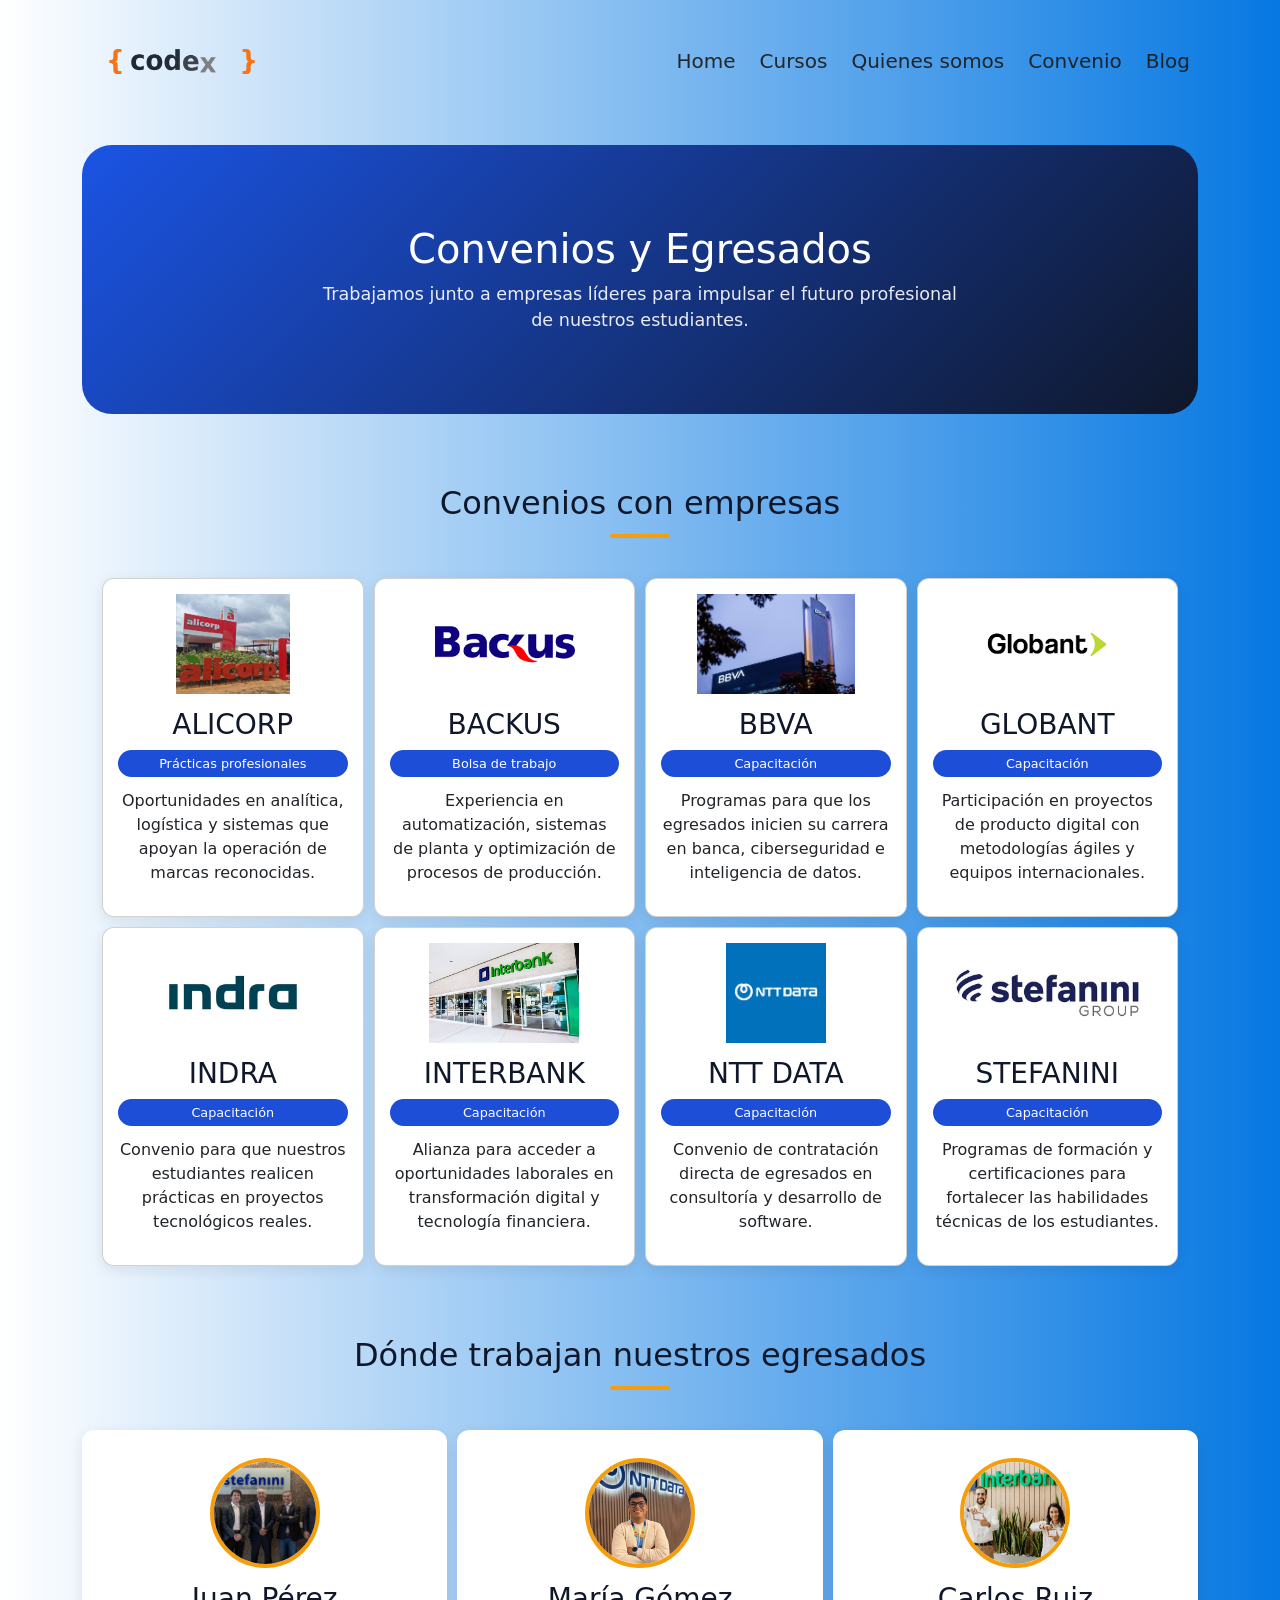
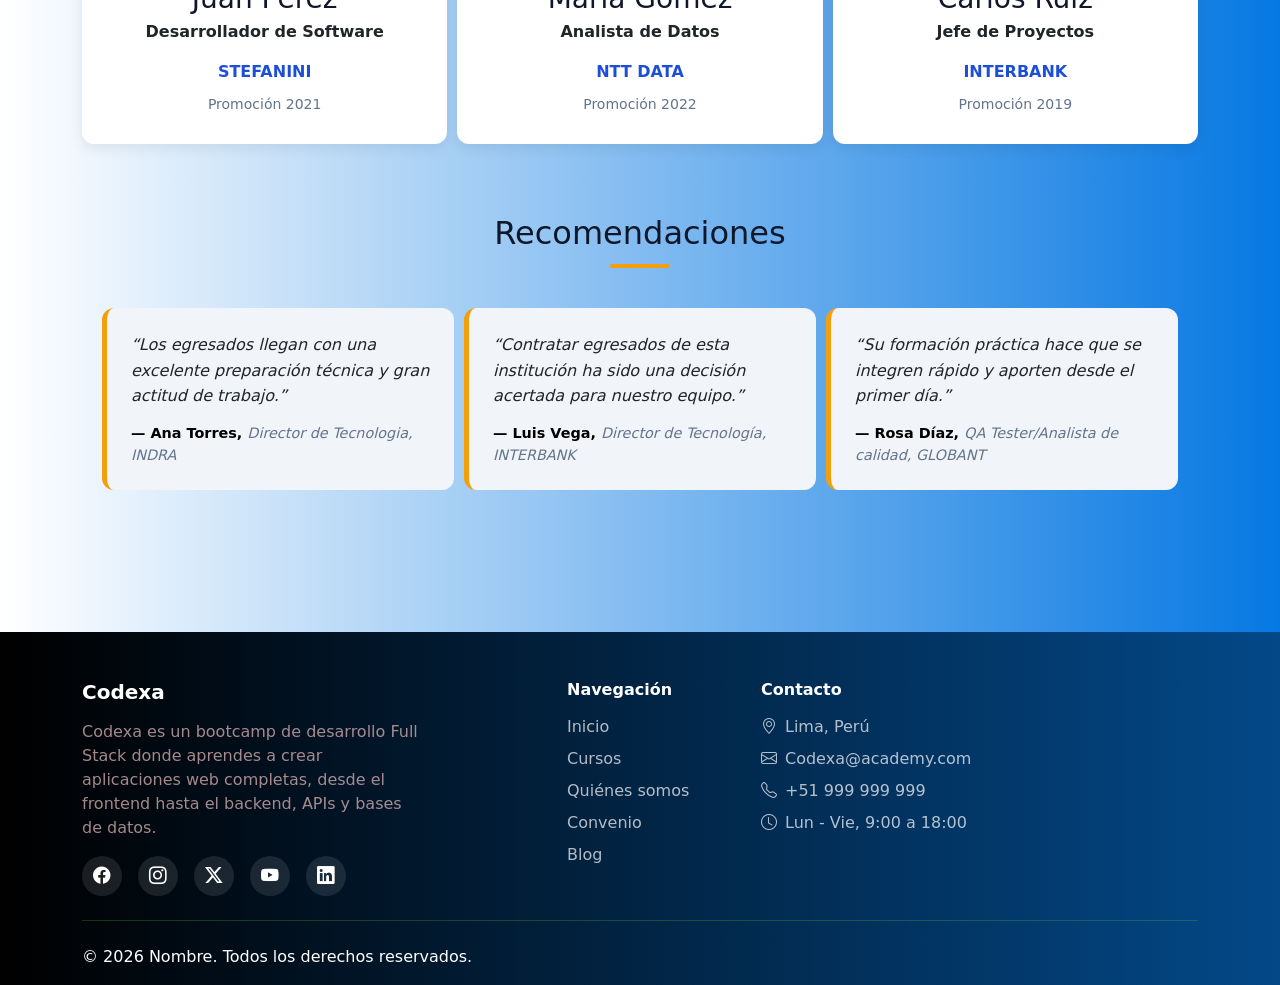
<file: convenio.html>
<!DOCTYPE html>
<html lang="es">
<head>
    <meta charset="UTF-8">
    <meta name="viewport" content="width=device-width, initial-scale=1.0">
    <title>Noticias y contacto</title>
    <link href="https://cdn.jsdelivr.net/npm/bootstrap@5.3.3/dist/css/bootstrap.min.css" rel="stylesheet">
    <link rel="stylesheet" href="noti.css">
    <link rel="stylesheet" href="https://cdn.jsdelivr.net/npm/bootstrap-icons@1.11.3/font/bootstrap-icons.min.css">
</head>
<body>
   <nav class="navbar navbar-expand-lg navbar-dark gh-nav ">
    <div class="container">
      <a class="navbar-brand" href="index.html">
        <img src="./mediaIndex/anipng.gif" alt="" width="200px" height="95px" >
      </a>
      <button class="navbar-toggler" type="button" data-bs-toggle="collapse" data-bs-target="#menu" aria-controls="menu" aria-expanded="false" aria-label="Abrir menú">
        <span class="navbar-toggler-icon"></span>
      </button>
      <div class="collapse navbar-collapse" id="menu">
        <ul class="navbar-nav ms-auto">
          <li class="nav-item"><a class="nav-link" href="index.html">Home</a></li>
          <li class="nav-item"><a class="nav-link" href="Cursos.html">Cursos</a></li>
          <li class="nav-item"><a class="nav-link" href="quienes.html">Quienes somos</a></li>
          <li class="nav-item"><a class="nav-link" href="convenio.html">Convenio</a></li>
          <li class="nav-item"><a class="nav-link" href="blog.html">Blog</a></li>
        </ul>
      </div>
    </div>
  </nav>
  <main class="container py-4">

  <section class="intro">
    <h1>Convenios y Egresados</h1>
    <p>Trabajamos junto a empresas líderes para impulsar el futuro profesional de nuestros estudiantes.</p>
  </section>

  <section class="seccion" id="convenios">
    <h2 class="seccion__titulo">Convenios con empresas</h2>
      <div class="grid">
        <article class="card">
          <img src="convenio/alicorp.jpg" alt="" class="card__logo">
          <h3>ALICORP</h3>
          <span class="etiqueta">Prácticas profesionales</span>
          <p>Oportunidades en analítica, logística y sistemas que apoyan la operación de marcas reconocidas.</p>
        </article>

        <article class="card">
          <img src="convenio/backus.jpg" alt="" class="card__logo">
          <h3>BACKUS</h3>
          <span class="etiqueta">Bolsa de trabajo</span>
          <p>Experiencia en automatización, sistemas de planta y optimización de procesos de producción.</p>
        </article>

        <article class="card">
          <img src="convenio/bbva.jpg" alt="" class="card__logo">
          <h3>BBVA</h3>
          <span class="etiqueta">Capacitación</span>
          <p>Programas para que los egresados inicien su carrera en banca, ciberseguridad e inteligencia de datos.</p>
        </article>

        <article class="card">
          <img src="convenio/globant.jpg" alt="" class="card__logo">
          <h3>GLOBANT</h3>
          <span class="etiqueta">Capacitación</span>
          <p>Participación en proyectos de producto digital con metodologías ágiles y equipos internacionales.</p>
        </article>

        <article class="card">
          <img src="convenio/indra.jpg" alt="" class="card__logo">
          <h3>INDRA</h3>
          <span class="etiqueta">Capacitación</span>
          <p>Convenio para que nuestros estudiantes realicen prácticas en proyectos tecnológicos reales.</p>
        </article>

        <article class="card">
          <img src="convenio/interbank.jpg" alt="" class="card__logo">
          <h3>INTERBANK</h3>
          <span class="etiqueta">Capacitación</span>
          <p>Alianza para acceder a oportunidades laborales en transformación digital y tecnología financiera.</p>
        </article>

        <article class="card">
          <img src="convenio/nttdata.jpg" alt="" class="card__logo">
          <h3>NTT DATA</h3>
          <span class="etiqueta">Capacitación</span>
          <p>Convenio de contratación directa de egresados en consultoría y desarrollo de software.</p>
        </article>

        <article class="card">
          <img src="convenio/stefanini.jpg" alt="" class="card__logo">
          <h3>STEFANINI</h3>
          <span class="etiqueta">Capacitación</span>
          <p>Programas de formación y certificaciones para fortalecer las habilidades técnicas de los estudiantes.</p>
        </article>
        
      </div>
    </section>

    <section id="egresados">
      <h2 class="seccion__titulo">Dónde trabajan nuestros egresados</h2>
      <div class="grid">
        <article class="egresado">
          <img src="convenio/stefaninifoto.jpg" alt="" class="egresado__foto">
          <h3>Juan Pérez</h3>
          <p class="egresado__puesto">Desarrollador de Software</p>
          <p class="egresado__empresa">STEFANINI</p>
          <small>Promoción 2021</small>
        </article>

        <article class="egresado">
          <img src="convenio/nttdatafoto.jpg" alt="" class="egresado__foto">
          <h3>María Gómez</h3>
          <p class="egresado__puesto">Analista de Datos</p>
          <p class="egresado__empresa">NTT DATA</p>
          <small>Promoción 2022</small>
        </article>

        <article class="egresado">
          <img src="convenio/interbankfoto.jpg" alt="" class="egresado__foto">
          <h3>Carlos Ruiz</h3>
          <p class="egresado__puesto">Jefe de Proyectos</p>
          <p class="egresado__empresa">INTERBANK</p>
          <small>Promoción 2019</small>
        </article>
      </div>
    </section>

    <section class="seccion" id="recomendaciones">
      <h2 class="seccion__titulo">Recomendaciones</h2>
      <div class="grid">
        <blockquote class="recomendacion">
          <p>“Los egresados llegan con una excelente preparación técnica y gran actitud de trabajo.”</p>
          <footer>— Ana Torres, <cite>Director de Tecnologia, INDRA</cite></footer>
        </blockquote>

        <blockquote class="recomendacion">
          <p>“Contratar egresados de esta institución ha sido una decisión acertada para nuestro equipo.”</p>
          <footer>— Luis Vega, <cite>Director de Tecnología, INTERBANK</cite></footer>
        </blockquote>

        <blockquote class="recomendacion">
          <p>“Su formación práctica hace que se integren rápido y aporten desde el primer día.”</p>
          <footer>— Rosa Díaz, <cite>QA Tester/Analista de calidad, GLOBANT</cite></footer>
        </blockquote>
      </div>
      <button id="btnSubir" class="btn-subir" aria-label="Volver arriba">
        <i class="bi bi-arrow-up"></i>
      </button>
    </section>

    
  </main>
  <footer class="footer pt-5 pb-3 mt-5">
      <div class="container">
        <div class="row g-5">
          <div class="col-lg-4">
            <h5 class="fw-bold mb-3">Codexa</h5>
            <p class="footer-texto">Codexa es un bootcamp de desarrollo Full Stack donde aprendes a crear aplicaciones web completas, desde el frontend hasta el backend, APIs y bases de datos.</p>
            <div class="d-flex gap-3">
              <a href="#" class="icons" aria-label="Facebook"><i class="bi bi-facebook"></i></a>
              <a href="#" class="icons" aria-label="Instagram"><i class="bi bi-instagram"></i></a>
              <a href="#" class="icons" aria-label="X"><i class="bi bi-twitter-x"></i></a>
              <a href="#" class="icons" aria-label="YouTube"><i class="bi bi-youtube"></i></a>
              <a href="#" class="icons" aria-label="LinkedIn"><i class="bi bi-linkedin"></i></a>
            </div>
          </div>

          <div class="col-6 col-lg-2 offset-lg-1">
            <h6 class="fw-bold mb-3">Navegación</h6>
            <ul class="list-unstyled footer-lista">
              <li><a href="index.html">Inicio</a></li>
              <li><a href="Cursos.html">Cursos</a></li>
              <li><a href="quienes.html">Quiénes somos</a></li>
              <li><a href="convenio.html">Convenio</a></li>
              <li><a href="blog.html">Blog</a></li>
            </ul>
          </div>

          <div class="col-12 col-sm-6 col-lg-4">
            <h6 class="fw-bold mb-3">Contacto</h6>
            <ul class="list-unstyled footer-lista">
              <li><i class="bi bi-geo-alt me-2"></i>Lima, Perú</li>
              <li><i class="bi bi-envelope me-2"></i>Codexa@academy.com</li>
              <li><i class="bi bi-telephone me-2"></i>+51 999 999 999</li>
              <li><i class="bi bi-clock me-2"></i>Lun - Vie, 9:00 a 18:00</li>
            </ul>
          </div>
        </div>
          <hr class="footer-linea my-4">
          <span>&copy; 2026 Nombre. Todos los derechos reservados.</span>
      </div>
    </footer>
  <script src="https://cdn.jsdelivr.net/npm/bootstrap@5.3.3/dist/js/bootstrap.bundle.min.js"></script>
  <script src="convenio.js"></script>
</body>
</html>
</file>
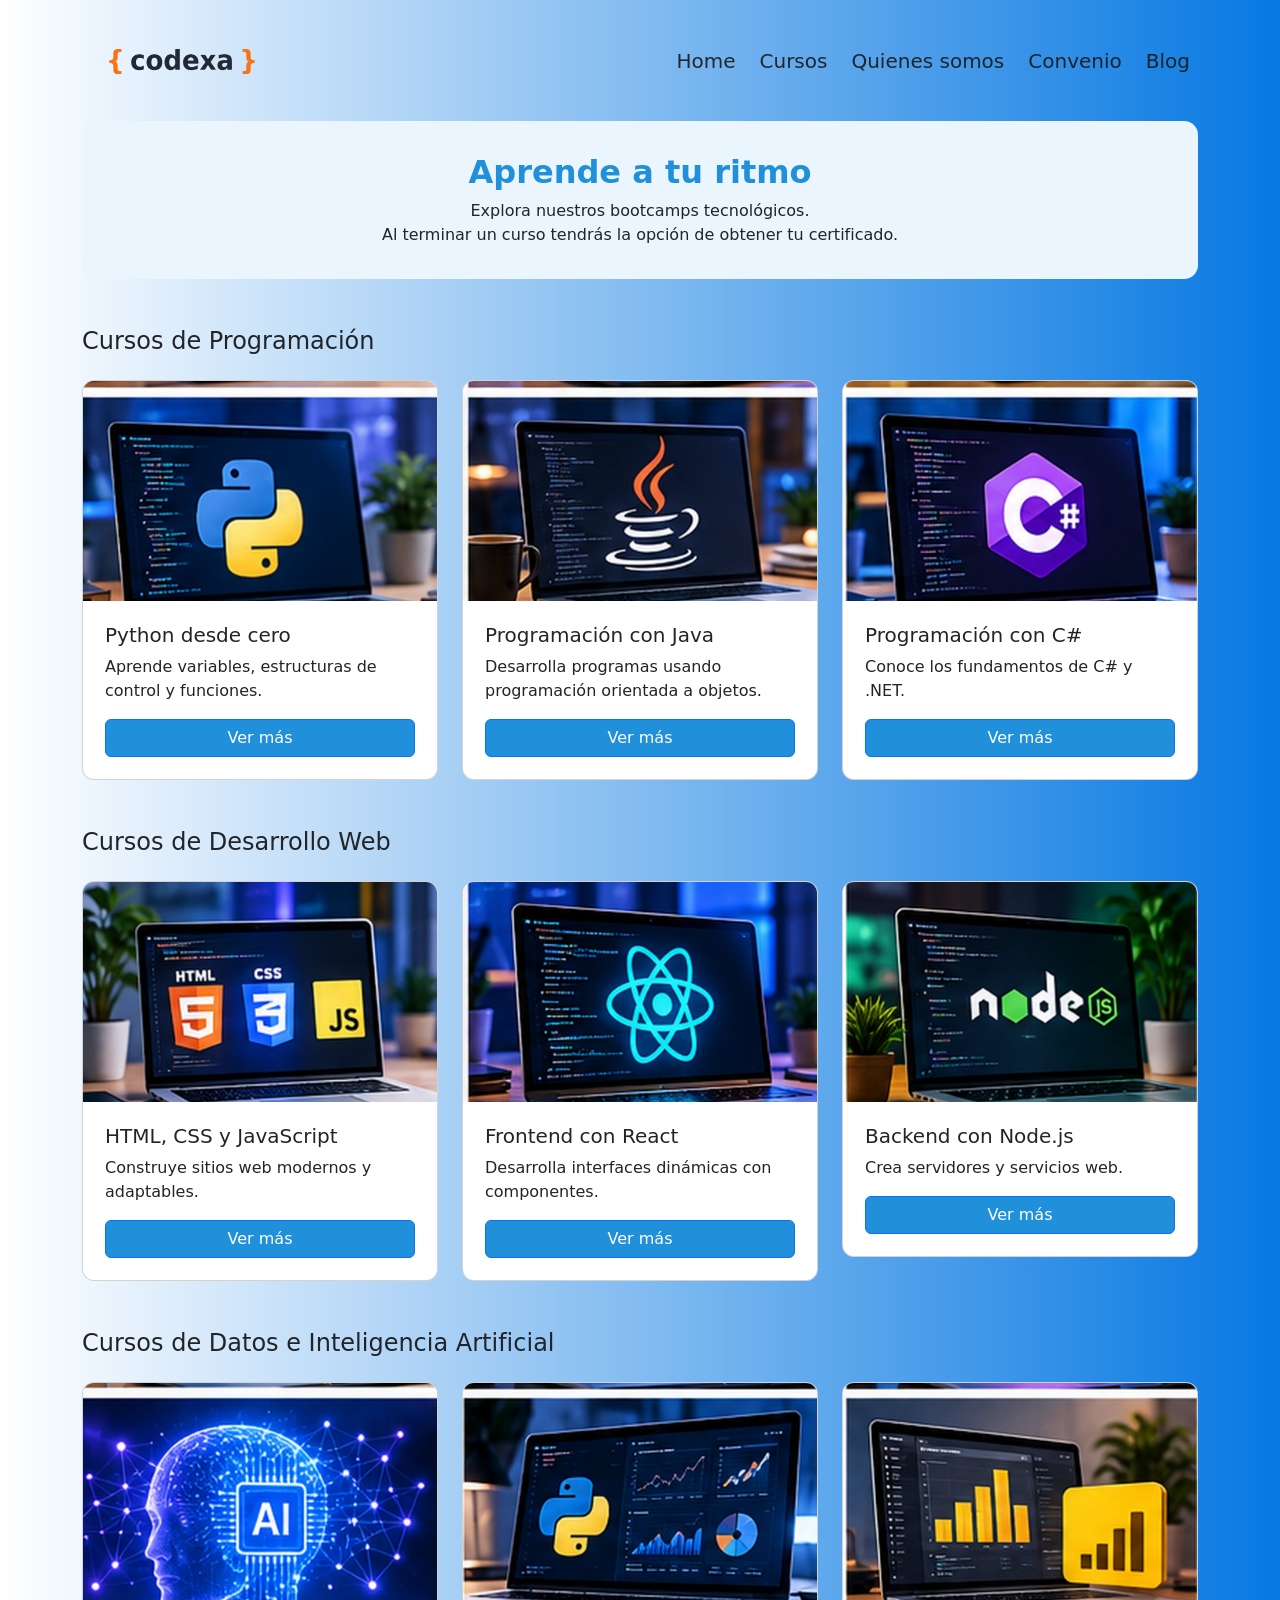
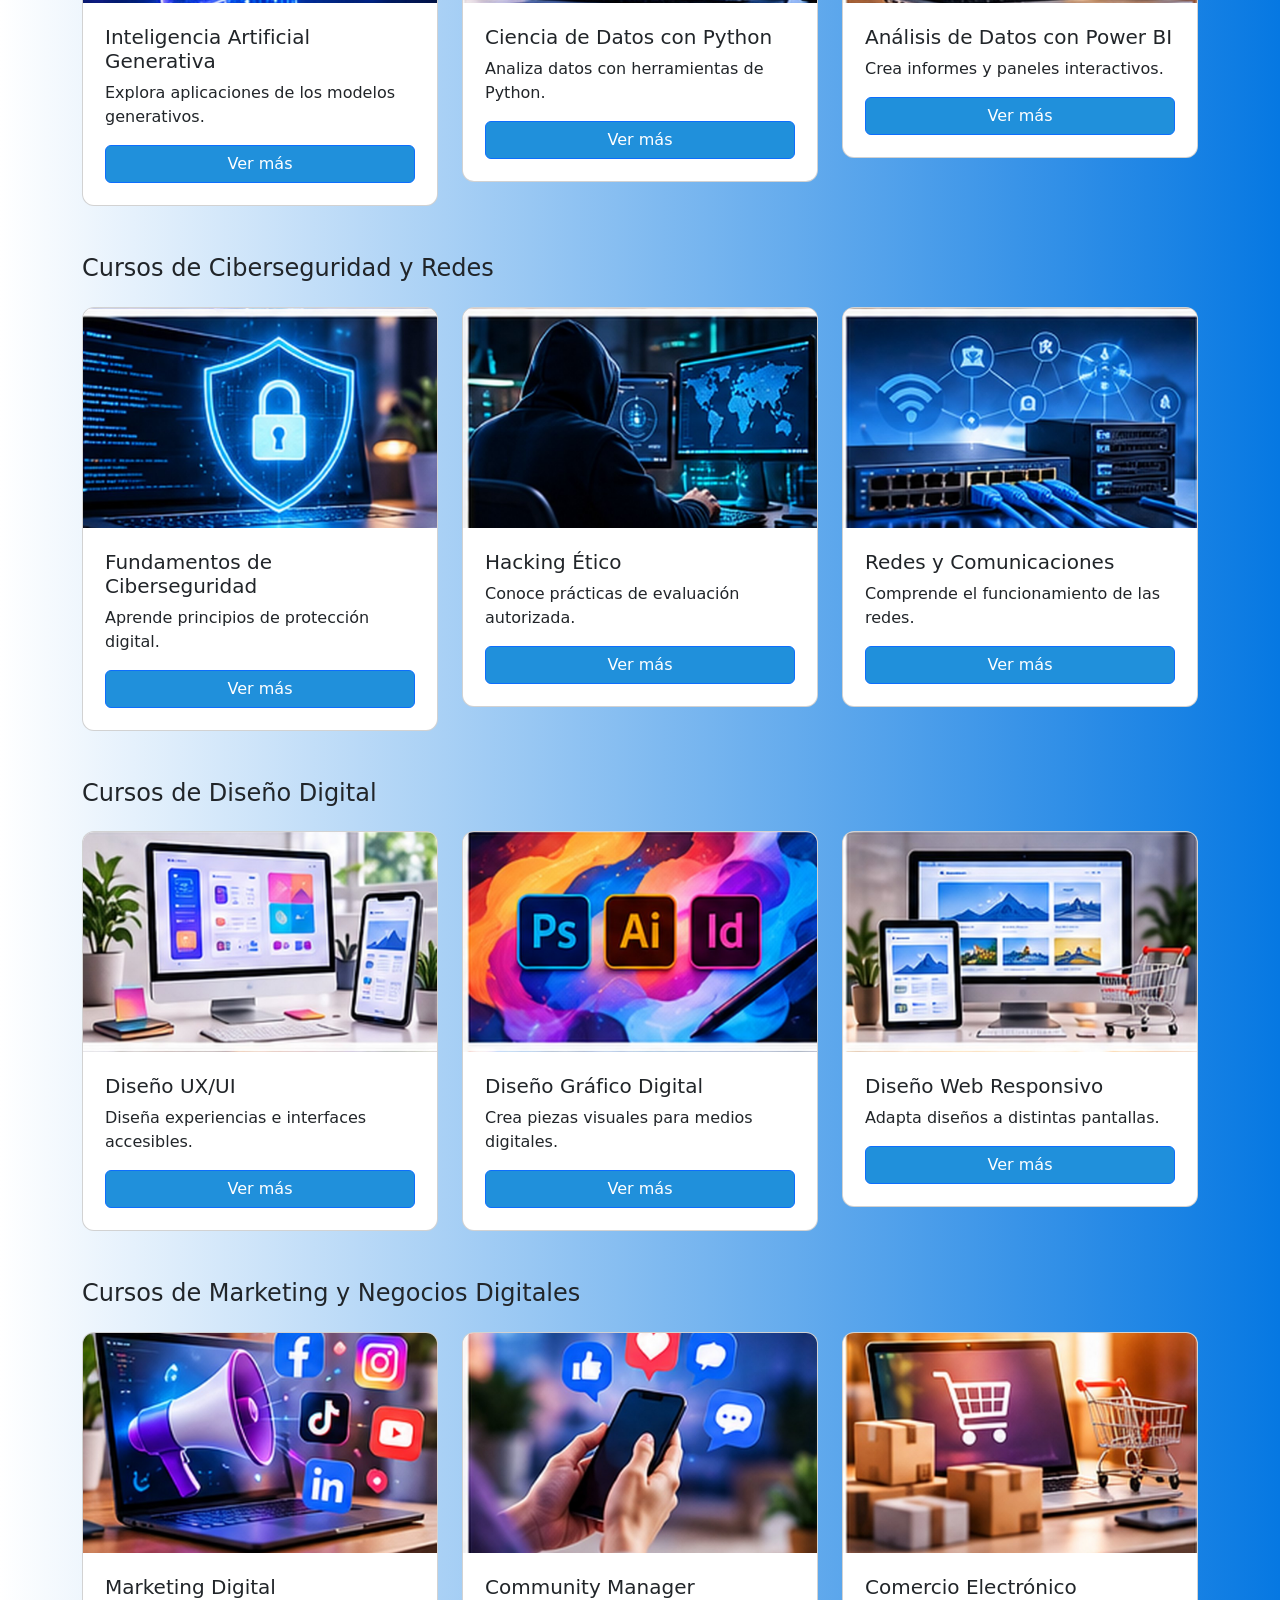
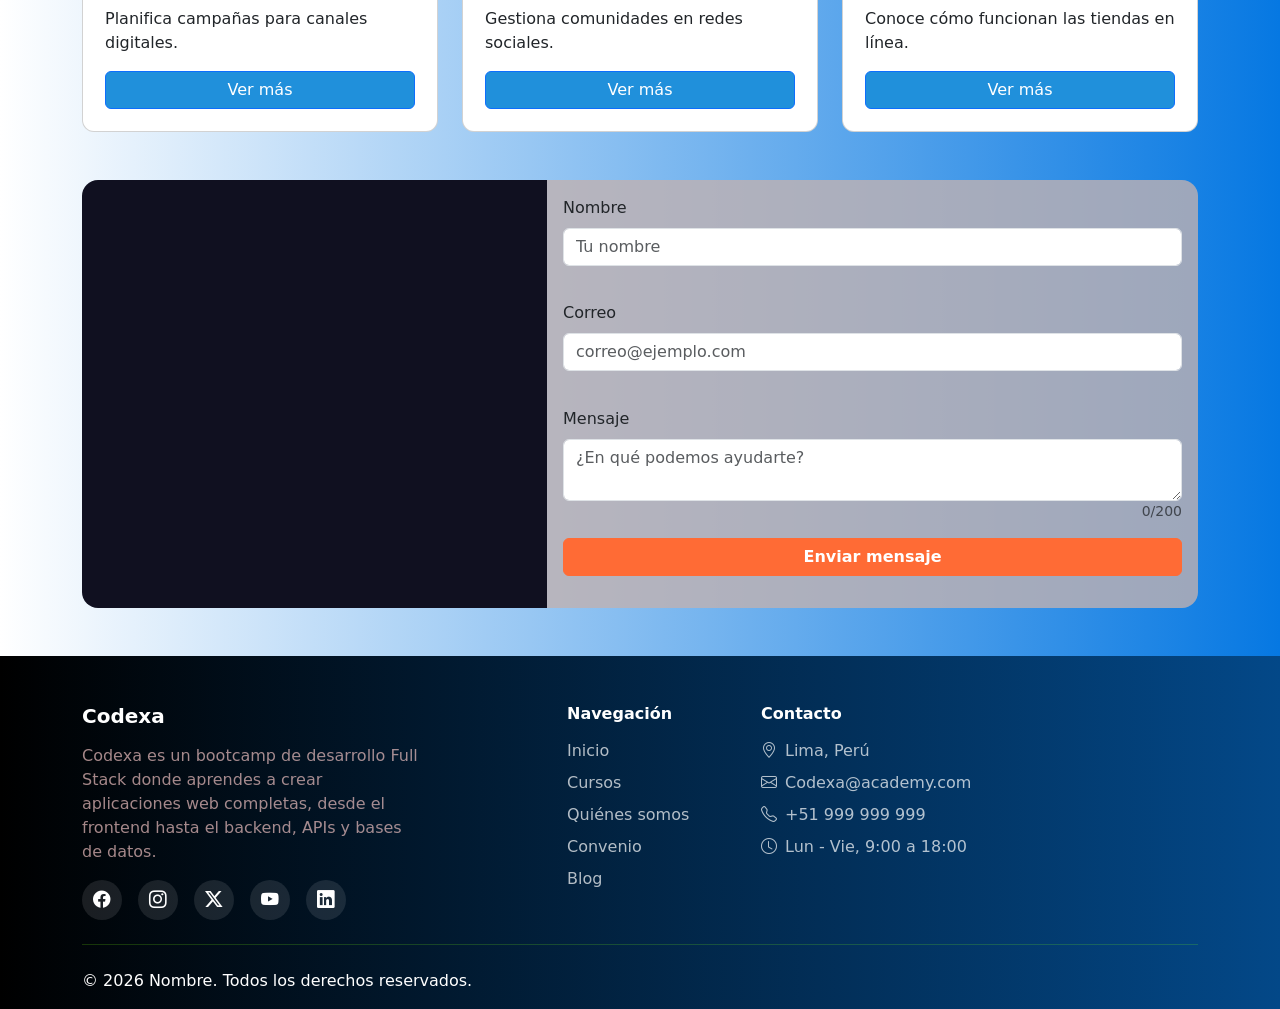
<file: Cursos.html>
<!DOCTYPE html>
<html lang="es">
<head>
    <meta charset="UTF-8">
    <meta name="viewport" content="width=device-width, initial-scale=1.0">
    <title>Cursos</title>
    <link href="https://cdn.jsdelivr.net/npm/bootstrap@5.3.3/dist/css/bootstrap.min.css" rel="stylesheet">
    <link rel="stylesheet" href="catalogo.css">
    <link rel="stylesheet" href="https://cdn.jsdelivr.net/npm/bootstrap-icons@1.11.3/font/bootstrap-icons.min.css">
</head>
<body>
   <nav class="navbar navbar-expand-lg navbar-dark gh-nav ">
    <div class="container">
      <a class="navbar-brand" href="index.html">
        <img src="./mediaIndex/anipng.gif" alt="" width="200px" height="95px" >
      </a>
      <button class="navbar-toggler" type="button" data-bs-toggle="collapse" data-bs-target="#menu" aria-controls="menu" aria-expanded="false" aria-label="Abrir menú">
        <span class="navbar-toggler-icon"></span>
      </button>
      <div class="collapse navbar-collapse" id="menu">
        <ul class="navbar-nav ms-auto">
          <li class="nav-item"><a class="nav-link" href="index.html">Home</a></li>
          <li class="nav-item"><a class="nav-link" href="Cursos.html">Cursos</a></li>
          <li class="nav-item"><a class="nav-link" href="quienes.html">Quienes somos</a></li>
          <li class="nav-item"><a class="nav-link" href="convenio.html">Convenio</a></li>
          <li class="nav-item"><a class="nav-link" href="blog.html">Blog</a></li>
        </ul>
      </div>
    </div>
  </nav>
      
  <main class="container">

<!-- TRABAJADO POR PAOLA -->
    <div class="banner-cursos text-center mb-5"> <!-- BANNER DE DESCRIPCION -->
      <h2>Aprende a tu ritmo</h2>
      <p class="mb-0">Explora nuestros bootcamps tecnológicos. <br>
                      Al terminar un curso tendrás la opción de obtener tu certificado.</p>
    </div>
    <!-- SECCCION DE CATALOGO DE CUSOS  -->
    <section class="seccion-cursos mb-5"> <!-- Categoría 1: Cusos de Programación -->
      <h2 class="mb-4">Cursos de Programación</h2>
      <div class="row g-4">

        <div class="col-12 col-md-4">  <!-- Tarjeta Curso Python -->
          <article class="card curso-card">
            <img src="imagenes/python.jpg" class="card-img-top" alt="Imagen de Python desde cero" loading="lazy">
            <div class="card-body d-flex flex-column">
              <h3 class="card-title h5">Python desde cero</h3>
              <p class="card-text">Aprende variables, estructuras de control y funciones.</p>
             <button type="button" class="btn btn-primary mt-auto ver-mas"
                    data-detalle="Aprende los fundamentos de la programación utilizando Python, uno de los lenguajes más utilizados en el desarrollo de software.
                    Durante el curso conocerás variables, tipos de datos, operadores, estructuras condicionales, bucles y funciones. Realizarás ejercicios prácticos 
                    para desarrollar tu lógica de programación y crear pequeños programas que resuelvan problemas cotidianos. Está dirigido a estudiantes y personas 
                    que desean iniciarse en el mundo de la programación sin conocimientos previos."> Ver más </button>
            </div>
          </article>
        </div>

        <div class="col-12 col-md-4"> <!-- Tarjeta Curso Java -->
          <article class="card curso-card h-100">
            <img src="imagenes/java.jpg" class="card-img-top" alt="Imagen de Programación con Java" loading="lazy">
            <div class="card-body d-flex flex-column">
              <h3 class="card-title h5">Programación con Java</h3>
              <p class="card-text">Desarrolla programas usando programación orientada a objetos.</p>
              <button type="button" class="btn btn-primary mt-auto ver-mas"
                    data-detalle="Descubre cómo desarrollar aplicaciones utilizando Java y los principios de la programación orientada a objetos. 
                    Aprenderás a trabajar con variables, estructuras de control, métodos, clases, objetos, encapsulamiento y herencia. Mediante ejercicios 
                    prácticos, fortalecerás tus habilidades para construir programas organizados y reutilizables. Este curso está dirigido a estudiantes que
                    desean ampliar sus conocimientos de programación y conocer las bases del desarrollo de aplicaciones."> Ver más </button>
            </div>
          </article>
        </div>

        <div class="col-12 col-md-4">  <!-- Tarjeta Curso C# -->
          <article class="card curso-card  h-100">
            <img src="imagenes/csharp.jpg" class="card-img-top" alt="Imagen de Programación con C#" loading="lazy">
            <div class="card-body d-flex flex-column">
              <h3 class="card-title h5">Programación con C#</h3>
              <p class="card-text">Conoce los fundamentos de C# y .NET.</p>
              <button type="button" class="btn btn-primary mt-auto ver-mas"
                    data-detalle="Conoce los fundamentos de C# y su aplicación en el desarrollo de software utilizando el entorno .NET. Aprenderás sobre 
                    variables, operadores, estructuras de control, métodos, clases y programación orientada a objetos. Desarrollarás pequeños proyectos 
                    para comprender cómo funcionan las aplicaciones y mejorar tu capacidad para resolver problemas mediante código. Recomendado para estudiantes 
                    interesados en el desarrollo de aplicaciones de escritorio y otros sistemas informáticos."> Ver más </button>
            </div>
          </article>
        </div>
      </div>
    </section>
   
    <section class="seccion-cursos mb-5">   <!-- CATEGORIA 2: CURSOS DE DESARROLLO WEB -->
      <h2 class="mb-4">Cursos de Desarrollo Web</h2>
      <div class="row g-4">
        <div class="col-12 col-md-4">    <!-- TARJETA CURSO DE HTML, CSS Y JS -->
          <article class="card curso-card">
            <img src="imagenes/html-css-js.jpg" class="card-img-top" alt="Imagen de HTML, CSS y JavaScript" loading="lazy">
            <div class="card-body d-flex flex-column">
              <h3 class="card-title h5">HTML, CSS y JavaScript</h3>
              <p class="card-text">Construye sitios web modernos y adaptables.</p>
              <button type="button" class="btn btn-primary mt-auto ver-mas"
                    data-detalle="Aprende a crear páginas web modernas utilizando las tres tecnologías fundamentales del desarrollo web. Con HTML organizarás el
                    contenido de una página, con CSS personalizarás colores, tamaños y distribuciones, y con JavaScript incorporarás funcionalidades interactivas. 
                    Como proyecto práctico, desarrollarás un sitio web adaptable a diferentes dispositivos. Ideal para principiantes que desean aprender a diseñar y 
                    construir sus propias páginas web."> Ver más </button>
            </div>
          </article>
        </div>

        <div class="col-12 col-md-4">   <!-- TARJETA CURSO REACT -->
          <article class="card curso-card">
            <img src="imagenes/react.jpg" class="card-img-top" alt="Imagen de Frontend con React" loading="lazy">
            <div class="card-body d-flex flex-column">
              <h3 class="card-title h5">Frontend con React</h3>
              <p class="card-text">Desarrolla interfaces dinámicas con componentes.</p>
              <button type="button" class="btn btn-primary mt-auto ver-mas"
                    data-detalle="Aprende a desarrollar interfaces web dinámicas utilizando React, una biblioteca de JavaScript. Conocerás los componentes,
                    propiedades, estados, eventos y la organización de aplicaciones frontend. Realizarás ejercicios prácticos para construir interfaces reutilizables
                    y mejorar la interacción con los usuarios. Está dirigido a estudiantes que ya poseen conocimientos básicos de HTML, CSS y JavaScript y desean
                    avanzar en el desarrollo web."> Ver más </button>
            </div>
          </article>
        </div>

        <div class="col-12 col-md-4">   <!-- TARJETA CURSO NODE -->
          <article class="card curso-card">
            <img src="imagenes/nodejs.jpg" class="card-img-top" alt="Imagen de Backend con Node.js" loading="lazy">
            <div class="card-body d-flex flex-column">
              <h3 class="card-title h5">Backend con Node.js</h3>
              <p class="card-text">Crea servidores y servicios web.</p>
              <button type="button" class="btn btn-primary mt-auto ver-mas"
                    data-detalle="Descubre cómo desarrollar la parte interna de las aplicaciones web utilizando Node.js. Aprenderás a crear servidores, manejar
                    solicitudes HTTP, organizar rutas y desarrollar servicios que permitan intercambiar información entre el cliente y el servidor. También 
                    conocerás conceptos básicos de las API. Este curso está recomendado para estudiantes que desean comprender cómo funcionan las aplicaciones 
                    web más allá de su interfaz visual."> Ver más </button>
            </div>
          </article>
        </div>
      </div>
    </section> 

    <section class="seccion-cursos mb-5">  <!-- CATEGORIA: CIENCIA DE DATOS E IA -->
      <h2 class="mb-4">Cursos de Datos e Inteligencia Artificial</h2>
      <div class="row g-4">
      
        <div class="col-12 col-md-4">  <!-- TARJETA CURSO DE IA GENERATIVA -->
          <article class="card curso-card">
            <img src="imagenes/ia-generativa.jpg" class="card-img-top" alt="Imagen de Inteligencia Artificial Generativa" loading="lazy">
            <div class="card-body d-flex flex-column">
              <h3 class="card-title h5">Inteligencia Artificial Generativa</h3>
              <p class="card-text">Explora aplicaciones de los modelos generativos.</p>
              <button type="button" class="btn btn-primary mt-auto ver-mas"
                    data-detalle="Explora los fundamentos de la inteligencia artificial generativa y sus aplicaciones en la creación de textos, imágenes y 
                    contenido digital. Conocerás conceptos como modelos generativos, instrucciones o prompts y uso responsable de herramientas de inteligencia 
                    artificial. Mediante actividades prácticas, aprenderás a aprovechar estas tecnologías para mejorar procesos de estudio, creatividad y
                    productividad. Dirigido a estudiantes y profesionales interesados en las nuevas tecnologías."> Ver más </button>
            </div>
          </article>
        </div>

        <div class="col-12 col-md-4">  <!-- TARJETA CURSO CIENCIA DE DATOS -->
          <article class="card curso-card">
            <img src="imagenes/ciencia-datos.jpg" class="card-img-top" alt="Imagen de Ciencia de Datos con Python" loading="lazy">
            <div class="card-body d-flex flex-column">
              <h3 class="card-title h5">Ciencia de Datos con Python</h3>
              <p class="card-text">Analiza datos con herramientas de Python.</p>
              <button type="button" class="btn btn-primary mt-auto ver-mas"
                    data-detalle="Aprende a analizar e interpretar información utilizando Python y herramientas de análisis de datos. Conocerás conceptos 
                    de limpieza, organización, exploración y visualización de datos. Trabajarás con bibliotecas como Pandas y Matplotlib para identificar 
                    patrones y presentar resultados mediante gráficos. Como actividad práctica, desarrollarás un pequeño análisis de datos. Recomendado para 
                    estudiantes interesados en la tecnología, estadística y toma de decisiones basada en información."> Ver más </button>
            </div>
          </article>
        </div>

        <div class="col-12 col-md-4"> <!-- TARJETA CURSO DATOS CON POWER BI -->
          <article class="card curso-card">
            <img src="imagenes/powerbi.jpg" class="card-img-top" alt="Imagen de Análisis de Datos con Power BI" loading="lazy">
            <div class="card-body d-flex flex-column">
              <h3 class="card-title h5">Análisis de Datos con Power BI</h3>
              <p class="card-text">Crea informes y paneles interactivos.</p>
              <button type="button" class="btn btn-primary mt-auto ver-mas"
                    data-detalle="Aprende a transformar información en reportes visuales utilizando Microsoft Power BI. Conocerás cómo importar datos,
                    organizar tablas, crear gráficos y diseñar paneles interactivos que faciliten la interpretación de resultados. Mediante ejercicios
                    prácticos, elaborarás un dashboard para representar indicadores y apoyar la toma de decisiones. Está dirigido a estudiantes y personas 
                    interesadas en el análisis de información empresarial."> Ver más </button>
            </div>
          </article>
        </div>
      </div>
    </section>
    
    <section class="seccion-cursos mb-5">  <!-- Categoría 4: Ciberseguridad y Redes -->
      <h2 class="mb-4">Cursos de Ciberseguridad y Redes</h2>
      <div class="row g-4">

        <div class="col-12 col-md-4">    <!-- Tarjeta de curso de Ciberseguridad -->
          <article class="card curso-card">
            <img src="imagenes/ciberseguridad.jpg" class="card-img-top" alt="Imagen de Fundamentos de Ciberseguridad" loading="lazy">
            <div class="card-body d-flex flex-column">
              <h3 class="card-title h5">Fundamentos de Ciberseguridad</h3>
              <p class="card-text">Aprende principios de protección digital.</p>
              <button type="button" class="btn btn-primary mt-auto ver-mas"
                    data-detalle="Conoce los principios fundamentales de la seguridad informática y la protección de la información digital. Aprenderás 
                    sobre amenazas informáticas, malware, phishing, contraseñas seguras y medidas para proteger dispositivos y cuentas. También 
                    comprenderás la importancia de la confidencialidad, integridad y disponibilidad de los datos. Este curso está dirigido a estudiantes 
                    y usuarios interesados en desarrollar buenas prácticas de seguridad digital."> Ver más </button>
            </div>
          </article>
        </div>

        <div class="col-12 col-md-4"> <!-- Tarjeta de curso de Hacking Etico -->
          <article class="card curso-card">
            <img src="imagenes/hacking-etico.jpg" class="card-img-top" alt="Imagen de Hacking Ético" loading="lazy">
            <div class="card-body d-flex flex-column">
              <h3 class="card-title h5">Hacking Ético</h3>
              <p class="card-text">Conoce prácticas de evaluación autorizada.</p>
              <button type="button" class="btn btn-primary mt-auto ver-mas"
                    data-detalle="Introdución a los conceptos del hacking ético y la evaluación autorizada de la seguridad informática. Conocerás las etapas
                    básicas de una auditoría de seguridad, identificación de vulnerabilidades y análisis de riesgos. Mediante prácticas en entornos controlados,
                    comprenderás cómo detectar debilidades y proponer medidas de protección. Está dirigido a estudiantes interesados en la ciberseguridad y 
                    la protección de sistemas informáticos."> Ver más </button>
            </div>
          </article>
        </div>

        <div class="col-12 col-md-4">   <!-- Tarjeta de Curso de REdes y comunicacionesS -->
          <article class="card curso-card">
            <img src="imagenes/redes.jpg" class="card-img-top" alt="Imagen de Redes y Comunicaciones" loading="lazy">
            <div class="card-body d-flex flex-column">
              <h3 class="card-title h5">Redes y Comunicaciones</h3>
              <p class="card-text">Comprende el funcionamiento de las redes.</p>
              <button type="button" class="btn btn-primary mt-auto ver-mas"
                    data-detalle="Aprende cómo se conectan y comunican los dispositivos dentro de una red informática. Conocerás conceptos como direcciones IP,
                    protocolos de comunicación, redes LAN y WAN, routers y switches. Realizarás ejercicios básicos de configuración y análisis de conexiones
                    para comprender el funcionamiento de las redes. Este curso está recomendado para estudiantes interesados en soporte técnico, infraestructura 
                    y administración de redes."> Ver más </button>
            </div>
          </article>
        </div>
      </div>
    </section>

    <section class="seccion-cursos mb-5">  <!-- Categoría 5: Diseño Digital -->
      <h2 class="mb-4">Cursos de Diseño Digital</h2>
      <div class="row g-4">
        <div class="col-12 col-md-4">  <!-- Tarjeta Curso UX/UI -->
          <article class="card curso-card">
            <img src="imagenes/ux-ui.jpg" class="card-img-top" alt="Imagen de Diseño UX/UI" loading="lazy">
            <div class="card-body d-flex flex-column">
              <h3 class="card-title h5">Diseño UX/UI</h3>
              <p class="card-text">Diseña experiencias e interfaces accesibles.</p>
              <button type="button" class="btn btn-primary mt-auto ver-mas"
                    data-detalle="Aprende los principios del diseño de experiencia de usuario (UX) y de interfaces de usuario (UI). 
                    Conocerás cómo investigar necesidades, organizar contenidos, diseñar pantallas y mejorar la facilidad de uso de aplicaciones y páginas web. 
                    Desarrollarás propuestas visuales y prototipos para representar soluciones digitales. Está dirigido a estudiantes interesados en el diseño 
                    de productos digitales centrados en las personas.."> Ver más </button>
            </div>
          </article>
        </div>

        <div class="col-12 col-md-4">  <!-- Tarjeta de Curso Diseño Grafico Digital-->
          <article class="card curso-card">
            <img src="imagenes/diseno-grafico.jpg" class="card-img-top" alt="Imagen de Diseño Gráfico Digital" loading="lazy">
            <div class="card-body d-flex flex-column">
              <h3 class="card-title h5">Diseño Gráfico Digital</h3>
              <p class="card-text">Crea piezas visuales para medios digitales.</p>
              <button type="button" class="btn btn-primary mt-auto ver-mas"
                    data-detalle="Descubre los fundamentos del diseño gráfico aplicado a medios digitales. Aprenderás conceptos de composición, teoría del color,
                    tipografía, identidad visual y edición de imágenes. Conocerás herramientas de diseño para elaborar afiches, publicaciones para redes sociales 
                    y piezas publicitarias. Como proyecto práctico, crearás una propuesta gráfica para una marca. Ideal para estudiantes interesados en desarrollar
                    su creatividad mediante herramientas digitales."> Ver más </button>
            </div>
          </article>
        </div>

        <div class="col-12 col-md-4">  <!-- Tarjeta curso diseño Web responsivo -->
          <article class="card curso-card">
            <img src="imagenes/responsive.jpg" class="card-img-top" alt="Imagen de Diseño Web Responsivo" loading="lazy">
            <div class="card-body d-flex flex-column">
              <h3 class="card-title h5">Diseño Web Responsivo</h3>
              <p class="card-text">Adapta diseños a distintas pantallas.</p>
              <button type="button" class="btn btn-primary mt-auto ver-mas"
                    data-detalle="Aprende a diseñar páginas web que se adapten correctamente a computadoras, tabletas y teléfonos móviles. Conocerás técnicas de 
                    diseño responsivo utilizando CSS, Flexbox, Grid y consultas de medios (media queries). Mediante ejercicios prácticos, aprenderás a organizar 
                    elementos y ajustar imágenes, textos y menús según el tamaño de la pantalla. Recomendado para estudiantes con conocimientos básicos de HTML
                    y CSS."> Ver más </button>
            </div>
          </article>
        </div>
      </div>
    </section>

    <section class="seccion-cursos mb-5">   <!-- Categoría 6: Marketing y Negocios Digitales -->
      <h2 class="mb-4">Cursos de Marketing y Negocios Digitales</h2>
      <div class="row g-4">
        <div class="col-12 col-md-4">   <!-- Tarjeta de curso Marketing Digital -->
          <article class="card curso-card">
            <img src="imagenes/marketing.jpg" class="card-img-top" alt="Imagen de Marketing Digital" loading="lazy">
            <div class="card-body d-flex flex-column">
              <h3 class="card-title h5">Marketing Digital</h3>
              <p class="card-text">Planifica campañas para canales digitales.</p>
              <button type="button" class="btn btn-primary mt-auto ver-mas"
                    data-detalle="Aprende los fundamentos del marketing digital y su aplicación en la promoción de productos y servicios por internet. 
                    Conocerás estrategias de contenido, publicidad digital, posicionamiento en buscadores y análisis de resultados. Mediante actividades 
                    prácticas, desarrollarás una propuesta básica de campaña para una marca o emprendimiento. Dirigido a estudiantes, emprendedores y personas 
                    interesadas en los negocios digitales."> Ver más </button>
            </div>
          </article>
        </div>

        <div class="col-12 col-md-4">   <!-- Tarjeta de curso Community Manager -->
          <article class="card curso-card">
            <img src="imagenes/community.jpg" class="card-img-top" alt="Imagen de Community Manager" loading="lazy">
            <div class="card-body d-flex flex-column">
              <h3 class="card-title h5">Community Manager</h3>
              <p class="card-text">Gestiona comunidades en redes sociales.</p>
              <button type="button" class="btn btn-primary mt-auto ver-mas"
                    data-detalle="Aprende a gestionar comunidades digitales y fortalecer la presencia de una marca en redes sociales. Conocerás técnicas de 
                    planificación de publicaciones, creación de contenido, interacción con seguidores y seguimiento de indicadores. Como proyecto práctico, 
                    elaborarás un calendario de publicaciones para una empresa o emprendimiento. Está dirigido a estudiantes interesados en comunicación digital, 
                    redes sociales y marketing."> Ver más </button>
            </div>
          </article>
        </div>

        <div class="col-12 col-md-4">   <!-- Tarjeta de curso Comercio Electronico -->
          <article class="card curso-card">
            <img src="imagenes/ecommerce.jpg" class="card-img-top" alt="Imagen de Comercio Electrónico" loading="lazy">
            <div class="card-body d-flex flex-column">
              <h3 class="card-title h5">Comercio Electrónico</h3>
              <p class="card-text">Conoce cómo funcionan las tiendas en línea.</p>
              <button type="button" class="btn btn-primary mt-auto ver-mas"
                    data-detalle="Descubre cómo funcionan las tiendas virtuales y los principales procesos del comercio electrónico. Aprenderás conceptos relacionados
                    con catálogos digitales, carritos de compra, medios de pago, atención al cliente y estrategias de venta por internet. Mediante ejercicios prácticos,
                    diseñarás una propuesta básica de tienda virtual. Ideal para estudiantes y emprendedores interesados en comercializar productos o servicios mediante
                    plataformas digitales."> Ver más </button>
            </div>
          </article>
        </div>
      </div>
    </section>  
    <!-- FIN DE SECCIONES DE CATALOGO DE CURSOS -->

    <!-- SECCION DE CONTACTO -->
    <section id="contacto" class="contacto row g-0 mb-4"> 
        <div class="col-lg-5 contacto-info">
        <video class="video-contacto" autoplay muted loop playsinline>
          <source src="media/promo_cursos.mp4"  type="video/mp4"></video>
        </div>
      
        <div class="col-lg-7 contacto-form">
          <form id="formContacto" action="https://formsubmit.co/minopepaola@gmail.com" method="POST" novalidate>
            <div class="mb-3">
              <label for="nombre" class="form-label">Nombre</label>
              <input type="text" name="nombre" class="form-control" id="nombre" placeholder="Tu nombre">
              <div class="error-texto" id="errorNombre"></div>
            </div>
      
            <div class="mb-3">
              <label for="correo" class="form-label">Correo</label>
              <input type="email" name="email" class="form-control" id="correo" placeholder="correo@ejemplo.com">
              <div class="error-texto" id="errorCorreo"></div>
            </div>
      
            <div class="mb-3">
              <label for="mensaje" class="form-label">Mensaje</label>
              <textarea class="form-control" name="mensaje" id="mensaje" rows="2" maxlength="200" placeholder="¿En qué podemos ayudarte?"></textarea>
              <div class="d-flex justify-content-between">
                <div class="error-texto" id="errorMensaje"></div>
                <small class="text-muted"><span id="contador">0</span>/200</small>
              </div>
            </div>
      
            <button type="submit" class="btn btn-naranja w-100">Enviar mensaje</button>
            <div id="respuesta" class="mt-3"></div>
          </form>
        </div>
      </section>  
      <!-- CIERRA SECCION DE CONTACTO -->

      <!-- VENTANA CONFIRMACION DE FORMULARIO -->
      <div class="modal fade" id="modalEnvio" tabindex="-1" aria-hidden="true">
        <div class="modal-dialog modal-dialog-centered modal-sm">
          <div class="modal-content text-center p-4">
            <div id="modalContenido"></div>
          </div>
        </div>
      </div>
      <button id="btnSubir" class="btn-subir" aria-label="Volver arriba">
        <i class="bi bi-arrow-up"></i>
      </button>
  </main>

  <footer class="footer pt-5 pb-3 mt-5">
      <div class="container">
        <div class="row g-5">
          <!-------------------------- Marca -------------------->
          <div class="col-lg-4">
            <h5 class="fw-bold mb-3">Codexa</h5>
            <p class="footer-texto">Codexa es un bootcamp de desarrollo Full Stack donde aprendes a crear aplicaciones web completas, desde el frontend hasta el backend, APIs y bases de datos.</p>
            <div class="d-flex gap-3">
              <a href="#" class="icons" aria-label="Facebook"><i class="bi bi-facebook"></i></a>
              <a href="#" class="icons" aria-label="Instagram"><i class="bi bi-instagram"></i></a>
              <a href="#" class="icons" aria-label="X"><i class="bi bi-twitter-x"></i></a>
              <a href="#" class="icons" aria-label="YouTube"><i class="bi bi-youtube"></i></a>
              <a href="#" class="icons" aria-label="LinkedIn"><i class="bi bi-linkedin"></i></a>
            </div>
          </div>

          <!------------------ Enlaces ---------------->
          <div class="col-6 col-lg-2 offset-lg-1">
            <h6 class="fw-bold mb-3">Navegación</h6>
            <ul class="list-unstyled footer-lista">
              <li><a href="index.html">Inicio</a></li>
              <li><a href="Cursos.html">Cursos</a></li>
              <li><a href="quienes.html">Quiénes somos</a></li>
              <li><a href="convenio.html">Convenio</a></li>
              <li><a href="blog.html">Blog</a></li>
            </ul>
          </div>

          <!------------------------ Contacto ------------------>
          <div class="col-12 col-sm-6 col-lg-4">
            <h6 class="fw-bold mb-3">Contacto</h6>
            <ul class="list-unstyled footer-lista">
              <li><i class="bi bi-geo-alt me-2"></i>Lima, Perú</li>
              <li><i class="bi bi-envelope me-2"></i>Codexa@academy.com</li>
              <li><i class="bi bi-telephone me-2"></i>+51 999 999 999</li>
              <li><i class="bi bi-clock me-2"></i>Lun - Vie, 9:00 a 18:00</li>
            </ul>
          </div>
        </div>
          <hr class="footer-linea my-4">
          <span>&copy; 2026 Nombre. Todos los derechos reservados.</span>
      </div>
    </footer>
  <script src="https://cdn.jsdelivr.net/npm/bootstrap@5.3.3/dist/js/bootstrap.bundle.min.js"></script>
  <script src="cursos.js"></script> <!-- AGREGADO  -->
</body>
</html>
</file>
<file: noti.css>
body{
  background: linear-gradient(90deg, #ffffff, #0678e2);
}
.gh-nav {
  background: linear-gradient(90deg, #ffffff, #0678e2);
  --bs-navbar-color: rgba(27, 26, 26, 0.918);
  --bs-navbar-hover-color: #fff;
  --bs-navbar-active-color: #fff;
}

.gh-nav .nav-link:hover,
.gh-nav .nav-link.active {
  box-shadow: inset 0 -3px 0 #540bff;
}

.navbar-nav{
  font-size: 20px;
  gap: 0.5rem;
}

.intro {
  text-align: center;
  padding: 80px 20px;
  background: linear-gradient(135deg, #1b54e4, #0f172a);
  color: #fff;
  border-radius: 30px;
}

.intro p {
  max-width: 650px;
  margin: 0 auto;
  font-size: 1.1rem;
  opacity: 0.9;
}

.seccion {
  padding: 70px 20px;
  max-width: 1200px;
  margin: 0 auto;
}

.seccion--alt {
  max-width: none;
  background: #f1f5f9;
}

.seccion--alt > * {
  max-width: 1200px;
  margin-left: auto;
  margin-right: auto;
}

.seccion__titulo {
  text-align: center;
  font-size: 2rem;
  color: #0f172a;
  margin-bottom: 40px;
  position: relative;
}

.seccion__titulo::after {
  content: "";
  display: block;
  width: 60px;
  height: 4px;
  background: #f59e0b;
  margin: 12px auto 0;
  border-radius: 2px;
}

.grid {
  display: grid;
  grid-template-columns: repeat(auto-fit, minmax(260px, 1fr));
  gap: 10px;
}

.card {
  background: #fff;
  padding: 15px 15px;
  border-radius: 12px;
  box-shadow: 0 4px 14px rgba(0, 0, 0, 0.08);
  text-align: center;
  transition: transform 0.25s, box-shadow 0.25s;
}

.card:hover {
  transform: translateY(-6px);
  box-shadow: 0 10px 24px rgba(0, 0, 0, 0.14);
}

.card__logo {
  width: 100%;
  height: 100px;
  object-fit: contain;
  margin-bottom: 14px;
}

.card h3 {
  color: #0f172a;
  margin-bottom: 8px;
}

.etiqueta {
  display: inline-block;
  background: #1d4ed8;
  color: #fff;
  font-size: 0.8rem;
  padding: 4px 12px;
  border-radius: 20px;
  margin-bottom: 12px;
}

.egresado {
  background: #fff;
  padding: 28px 20px;
  border-radius: 12px;
  box-shadow: 0 4px 14px rgba(0, 0, 0, 0.08);
  text-align: center;
  transition: transform 0.25s;
}

.egresado:hover {
  transform: translateY(-6px);
  cursor: pointer;
}

.egresado__foto {
  width: 110px;
  height: 110px;
  border-radius: 50%;
  object-fit: cover;
  border: 4px solid #f59e0b;
  margin-bottom: 14px;
}

.egresado h3 {
  color: #0f172a;
  margin-bottom: 4px;
}

.egresado__puesto {
  font-weight: 600;
}

.egresado__empresa {
  color: #1d4ed8;
  font-weight: 600;
  margin: 4px 0 8px;
}

.egresado small {
  color: #64748b;
}

.recomendacion {
  background: #f1f5f9;
  border-left: 5px solid #f59e0b;
  padding: 24px;
  border-radius: 12px;
  margin: 0;
}
.recomendacion:hover {
  transform: translateY(-6px);
  cursor: pointer;
}
.recomendacion p {
  font-style: italic;
  margin-bottom: 14px;
  line-height: 1.6;
}

.recomendacion footer {
  font-weight: 600;
  color: #000000;
  font-size: 0.9rem;
}

.recomendacion cite {
  font-weight: 400;
  color: #64748b;
}

.btn-subir {
  position: fixed;
  right: 1.5rem;
  bottom: 1.5rem;
  width: 48px;
  height: 48px;
  border:2px solid transparent;
  border-radius: 50%;
  background:#540bff;
  color: #fff;
  font-size: 1.3rem;
  display: none;
}
.btn-subir.visible {
  display: block;
}
.btn-subir:hover {
  background: #367eb8;
  border: 2px solid #e0dede;
}


.icons {
  width: 40px;
  height: 40px;
  display: inline-flex;
  align-items: center;
  justify-content: center;
  border-radius: 50%;
  background: rgba(255, 255, 255, .1);
  color: #fff;
  font-size: 1.1rem;
  text-decoration: none;
  transition: background .2s, transform .2s;
}
.icons:hover {
  background: #540bff;
  color: #fff;
  transform: translateY(-3px);
}

.footer {
  background:linear-gradient(90deg, #000000, #034888);
  color: #fff;
}
.footer-texto { 
  color: rgba(235, 191, 191, 0.7); 
}

.footer-lista li { 
  margin-bottom: .5rem; 
  color: rgba(255, 255, 255, .7); 
}
.footer-lista a {
  color: rgba(255, 255, 255, .7);
  text-decoration: none;
}
.footer-lista a:hover { 
  color: #2834d4; 
}

.footer-linea { 
  border-color: rgba(118, 247, 14, 0.2); 
  opacity: 1; 
}
</file>
<file: catalogo.css>
body{
  background: linear-gradient(90deg, #ffffff, #0678e2);
}
.gh-nav {
  background: linear-gradient(90deg, #ffffff, #0678e2);
  --bs-navbar-color: rgba(27, 26, 26, 0.918);
  --bs-navbar-hover-color: #fff;
  --bs-navbar-active-color: #fff;
}

.gh-nav .nav-link:hover,
.gh-nav .nav-link.active {
  box-shadow: inset 0 -3px 0 #540bff;
}
.navbar-nav{
  font-size: 20px;
  gap: 0.5rem;
}

.banner-cursos { 
  background: #eaf5fd;
  border-radius: 14px;
  padding: 32px 16px; 
}
.banner-cursos h2 { 
  color: #2090db; 
  font-weight: 700;
}

.seccion-cursos { 
  margin-bottom: 52px;
 }
.seccion-cursos h2 { 
  font-size: 1.5rem; 
}
.curso-card { 
  border-radius: 12px;
  overflow: hidden; 
  transition: transform .25s ease, box-shadow .25s ease; 
}
.curso-card:hover {
  transform: translateY(-4px);
  box-shadow: 0 8px 20px rgba(0,0,0,.12);
}
.curso-card img { width: 100%;
  height: 220px; object-fit: cover;
}
.curso-card .card-body { 
  padding: 22px;
 }
.curso-card .btn-primary {
  background-color: #2090db; 
}
.curso-card .btn-primary:hover {
  background-color: #176da8;
}
   
.contacto {
  border-radius: 1rem;
  overflow: hidden;
}

.contacto-info {
  padding: 0;
  overflow: hidden;
}

.contacto-form {
  background: #c0b1b1cb;
  padding: 1rem;
}

.btn-naranja {
    background-color: #ff6b35;
    border-color: #ff6b35;
    color: white;
    font-weight: 600;
}

.btn-naranja:hover {
    background-color: #e65a24;
    border-color: #e65a24;
    color: white;
}

.error-texto {
  color: #f1e5e6;
  font-size: .85rem;
  min-height: 1.2rem;
}
.form-control.invalido {
  border-color: #dc3545;
}
.form-control.valido {
  border-color: #198754;
}

.video-contacto {
    width: 100%;
    height: 100%;
    object-fit: contain;
    display: block;
    background-color: #101020;
}

#modalEnvio .modal-content {
  border: none;
  border-radius: 1.5rem;
  box-shadow: 0 20px 50px rgba(33, 29, 85, .25);
}
.modal-backdrop.show {
  opacity: 1;
  background: rgba(33, 29, 85, .45);
  backdrop-filter: blur(4px);
}

.icons {
  width: 40px;
  height: 40px;
  display: inline-flex;
  align-items: center;
  justify-content: center;
  border-radius: 50%;
  background: rgba(255, 255, 255, .1);
  color: #fff;
  font-size: 1.1rem;
  text-decoration: none;
  transition: background .2s, transform .2s;
}
.icons:hover {
  background: #540bff;
  color: #fff;
  transform: translateY(-3px);
}
.btn-subir {
  position: fixed;
  right: 1.5rem;
  bottom: 1.5rem;
  width: 48px;
  height: 48px;
  border:2px solid transparent;
  border-radius: 50%;
  background:#540bff;
  color: #fff;
  font-size: 1.3rem;
  display: none;
}
.btn-subir.visible {
  display: block;
}
.btn-subir:hover {
  background: #367eb8;
  border: 2px solid #e0dede;
}

.footer {
  background:linear-gradient(90deg, #000000, #034888);
  color: #fff;
}
.footer-texto { 
  color: rgba(235, 191, 191, 0.7); 
}

.footer-lista li { 
  margin-bottom: .5rem; 
  color: rgba(255, 255, 255, .7); 
}
.footer-lista a {
  color: rgba(255, 255, 255, .7);
  text-decoration: none;
}
.footer-lista a:hover { 
  color: #2834d4; 
}

.footer-linea { 
  border-color: rgba(118, 247, 14, 0.2); 
  opacity: 1; 
}
</file>
